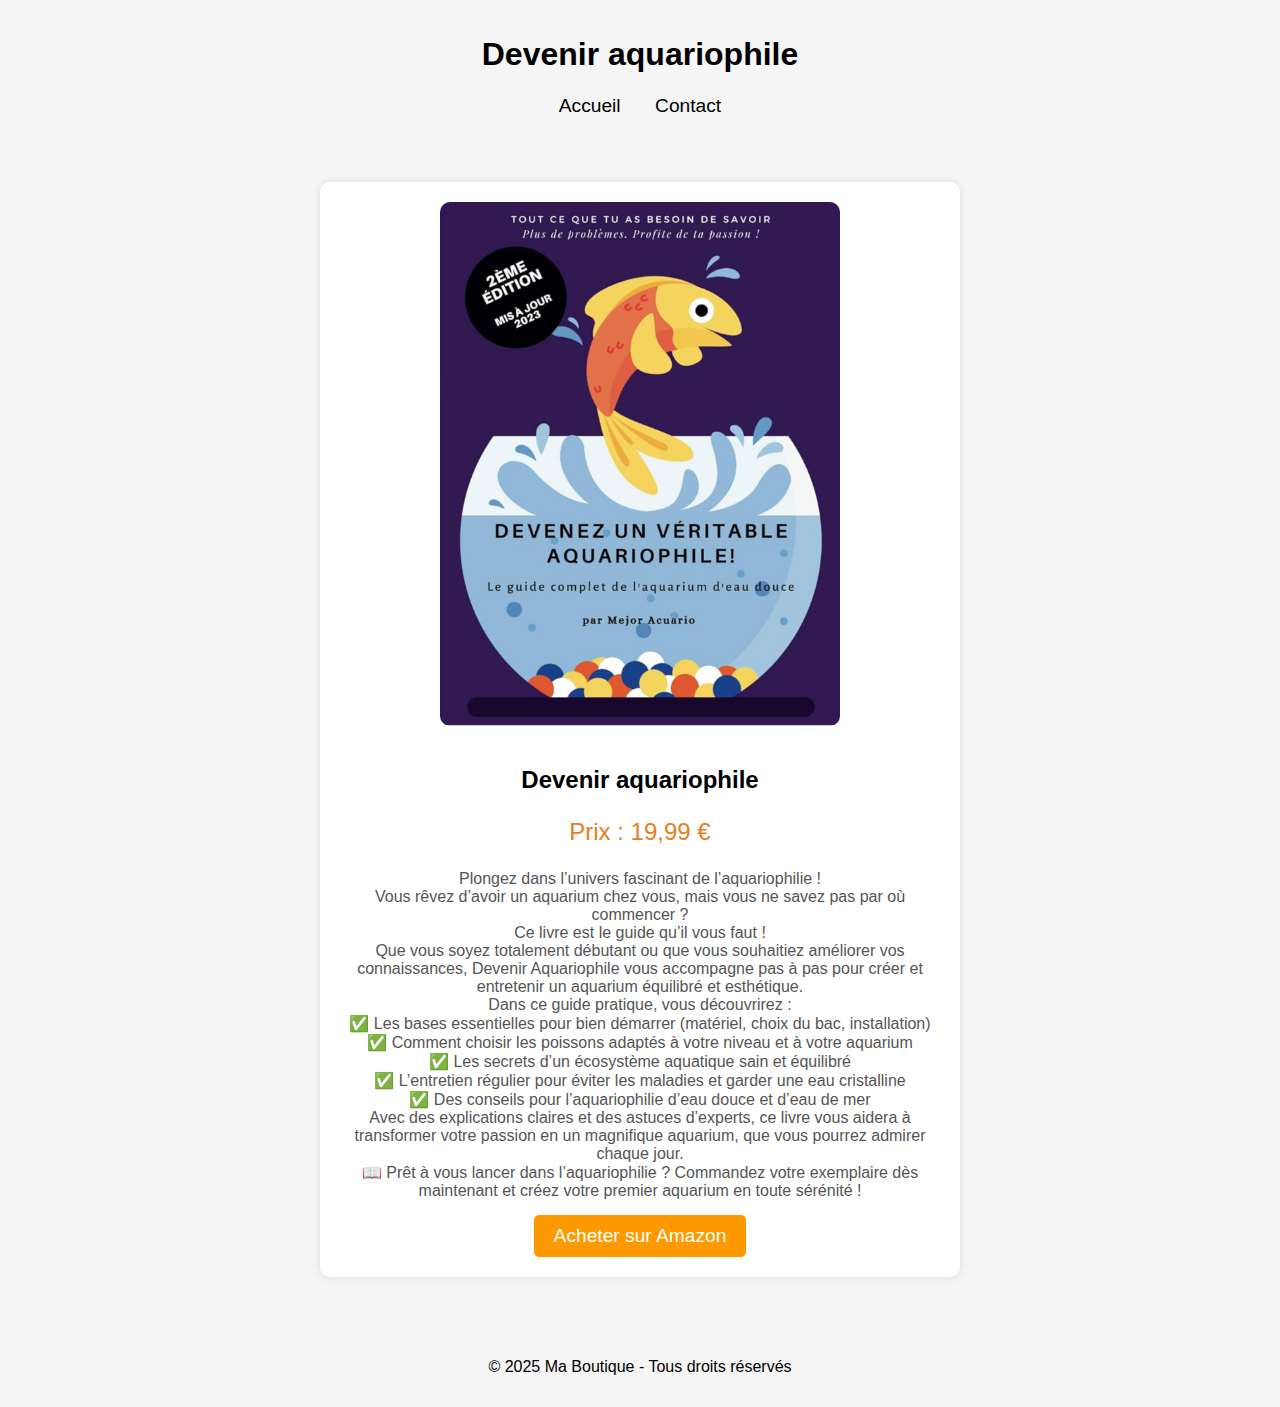
<file: index.html>
<!DOCTYPE html>
<html lang="fr">
<head>
    <meta charset="UTF-8">
    <meta name="viewport" content="width=device-width, initial-scale=1.0">
    <title>Ma Boutique - Monoproduit</title>
    <link rel="stylesheet" href="style.css">
</head>
<body>
    <header>
        <h1>Devenir aquariophile</h1>
        <nav>
            <a href="index.html">Accueil</a>
            <a href="contact.html">Contact</a>
        </nav>
    </header>

    <main>
        <section class="product">
            <img src="produit.jpg" alt="Image du produit">
            <div class="product-info">
                <h2>Devenir aquariophile</h2>
                <p class="price">Prix : 19,99 €</p>
                <p class="description">
                    Plongez dans l’univers fascinant de l’aquariophilie !

<br>Vous rêvez d’avoir un aquarium chez vous, mais vous ne savez pas par où commencer ? <br>Ce livre est le guide qu’il vous faut ! <br>Que vous soyez totalement débutant ou que vous souhaitiez améliorer vos connaissances, Devenir Aquariophile vous accompagne pas à pas pour créer et entretenir un aquarium équilibré et esthétique.

<br>Dans ce guide pratique, vous découvrirez :
<br>✅ Les bases essentielles pour bien démarrer (matériel, choix du bac, installation)
<br>✅ Comment choisir les poissons adaptés à votre niveau et à votre aquarium
<br>✅ Les secrets d’un écosystème aquatique sain et équilibré
<br>✅ L’entretien régulier pour éviter les maladies et garder une eau cristalline
<br>✅ Des conseils pour l’aquariophilie d’eau douce et d’eau de mer

<br>Avec des explications claires et des astuces d’experts, ce livre vous aidera à transformer votre passion en un magnifique aquarium, que vous pourrez admirer chaque jour.

<br>📖 Prêt à vous lancer dans l’aquariophilie ? Commandez votre exemplaire dès maintenant et créez votre premier aquarium en toute sérénité !
                </p>
                <a href="https://www.amazon.fr/DEVENEZ-V%C3%89RITABLE-AQUARIOPHILE-complet-laquarium/dp/B0CMHZ3JMH/ref=mp_s_a_1_1?crid=2NQW2PEMB7EZI&dib=eyJ2IjoiMSJ9.YEWCFU-AyaWr_SwWkpJYq4SD7qPRUwGTYJ_B9YvwWAU.VclgIiQ1GukqkoxO1f9MT3oQcAgz_V2y7Z_xK-cN-Bg&dib_tag=se&keywords=devenir+aquariophile&qid=1739440626&sprefix=devenir+aquariophile%2Caps%2C2168&sr=8-1" target="_blank" class="buy-button">Acheter sur Amazon</a>
            </div>
        </section>
    </main>

    <footer>
        <p>© 2025 Ma Boutique - Tous droits réservés</p>
    </footer>
</body>
</html>
</file>
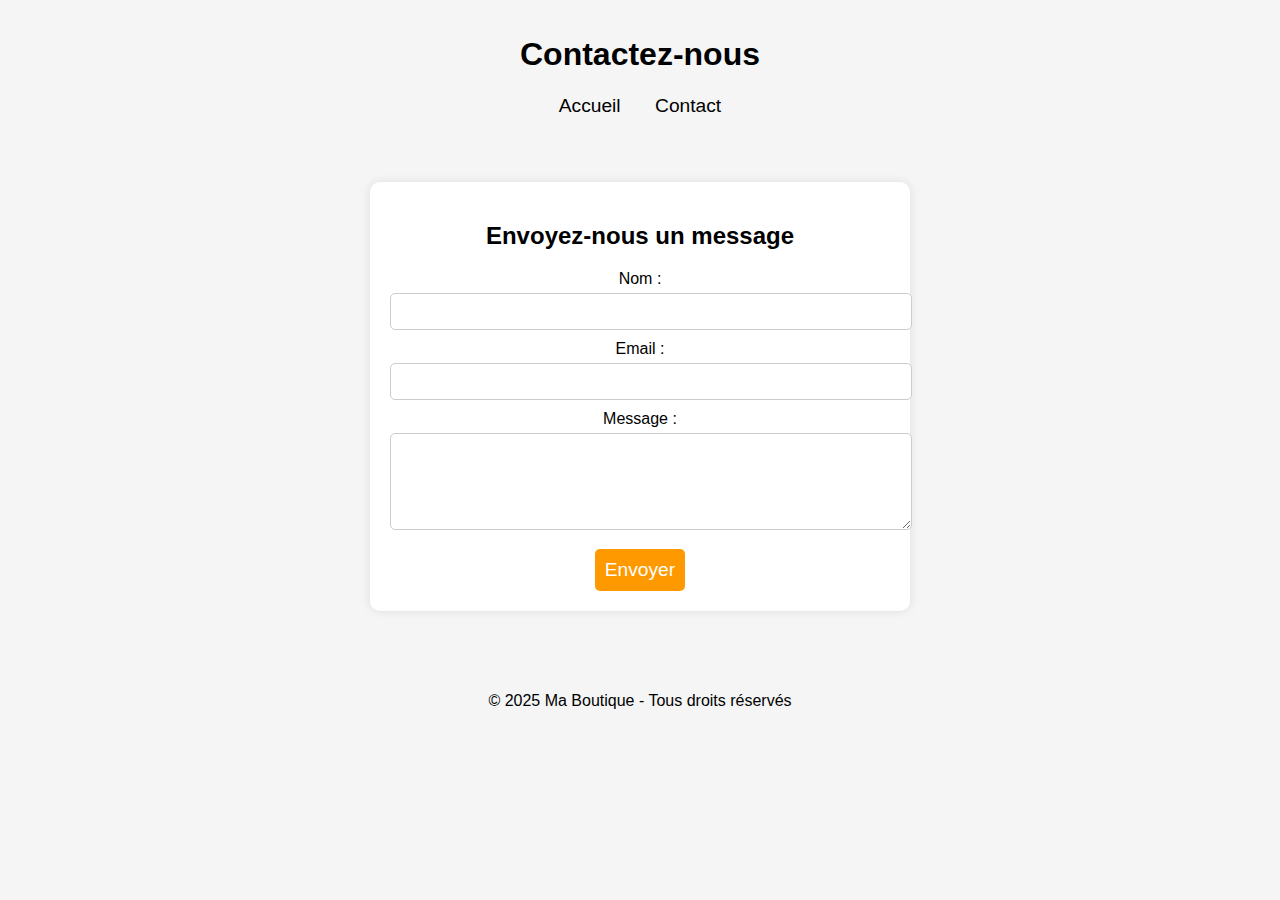
<file: contact.html>
<!DOCTYPE html>
<html lang="fr">
<head>
    <meta charset="UTF-8">
    <meta name="viewport" content="width=device-width, initial-scale=1.0">
    <title>Contact - Ma Boutique</title>
    <link rel="stylesheet" href="style.css">
</head>
<body>
    <header>
        <h1>Contactez-nous</h1>
        <nav>
            <a href="index.html">Accueil</a>
            <a href="contact.html">Contact</a>
        </nav>
    </header>

    <main>
        <section class="contact-form">
            <h2>Envoyez-nous un message</h2>
            <form action="#" method="POST">
                <label for="name">Nom :</label>
                <input type="text" id="name" name="name" required>

                <label for="email">Email :</label>
                <input type="email" id="email" name="email" required>

                <label for="message">Message :</label>
                <textarea id="message" name="message" rows="5" required></textarea>

                <button type="submit">Envoyer</button>
            </form>
        </section>
    </main>

    <footer>
        <p>© 2025 Ma Boutique - Tous droits réservés</p>
    </footer>
</body>
</html>
</file>
<file: style.css>
/* Reset des marges et polices */
body {
    font-family: Arial, sans-serif;
    margin: 0;
    padding: 0;
    text-align: center;
    background-color: #f5f5f5;
}

/* Header */
header {
    background-color: whitesmoke;
    color: black;
    padding: 15px;
}

nav {
    margin-top: 10px;
}

nav a {
    color: black;
    text-decoration: none;
    margin: 0 15px;
    font-size: 1.2em;
}

nav a:hover {
    text-decoration: underline;
}

/* Section produit */
.product {
    display: flex;
    flex-direction: column;
    align-items: center;
    margin: 50px auto;
    padding: 20px;
    background: white;
    box-shadow: 0 0 10px rgba(0, 0, 0, 0.1);
    width: 90%;
    max-width: 600px;
    border-radius: 10px;
}

.product img {
    width: 100%;
    max-width: 400px;
    border-radius: 10px;
}

.product-info {
    margin-top: 20px;
}

.price {
    font-size: 1.5em;
    color: #e67e22;
}

.description {
    margin: 15px 0;
    color: #555;
}

.buy-button {
    display: inline-block;
    padding: 10px 20px;
    background-color: #ff9900;
    color: white;
    text-decoration: none;
    font-size: 1.2em;
    border-radius: 5px;
    transition: 0.3s;
}

.buy-button:hover {
    background-color: #cc7a00;
}

/* Section contact */
.contact-form {
    max-width: 500px;
    margin: 50px auto;
    padding: 20px;
    background: white;
    box-shadow: 0 0 10px rgba(0, 0, 0, 0.1);
    border-radius: 10px;
}

.contact-form h2 {
    margin-bottom: 20px;
}

.contact-form label {
    display: block;
    margin: 10px 0 5px;
}

.contact-form input,
.contact-form textarea {
    width: 100%;
    padding: 10px;
    border: 1px solid #ccc;
    border-radius: 5px;
}

.contact-form button {
    margin-top: 15px;
    padding: 10px;
    background: #ff9900;
    color: white;
    border: none;
    border-radius: 5px;
    font-size: 1.2em;
    cursor: pointer;
}

.contact-form button:hover {
    background: #cc7a00;
}

/* Footer */
footer {
    margin-top: 30px;
    padding: 15px;
    background-color: whitesmoke;
    color: black;
}
</file>
